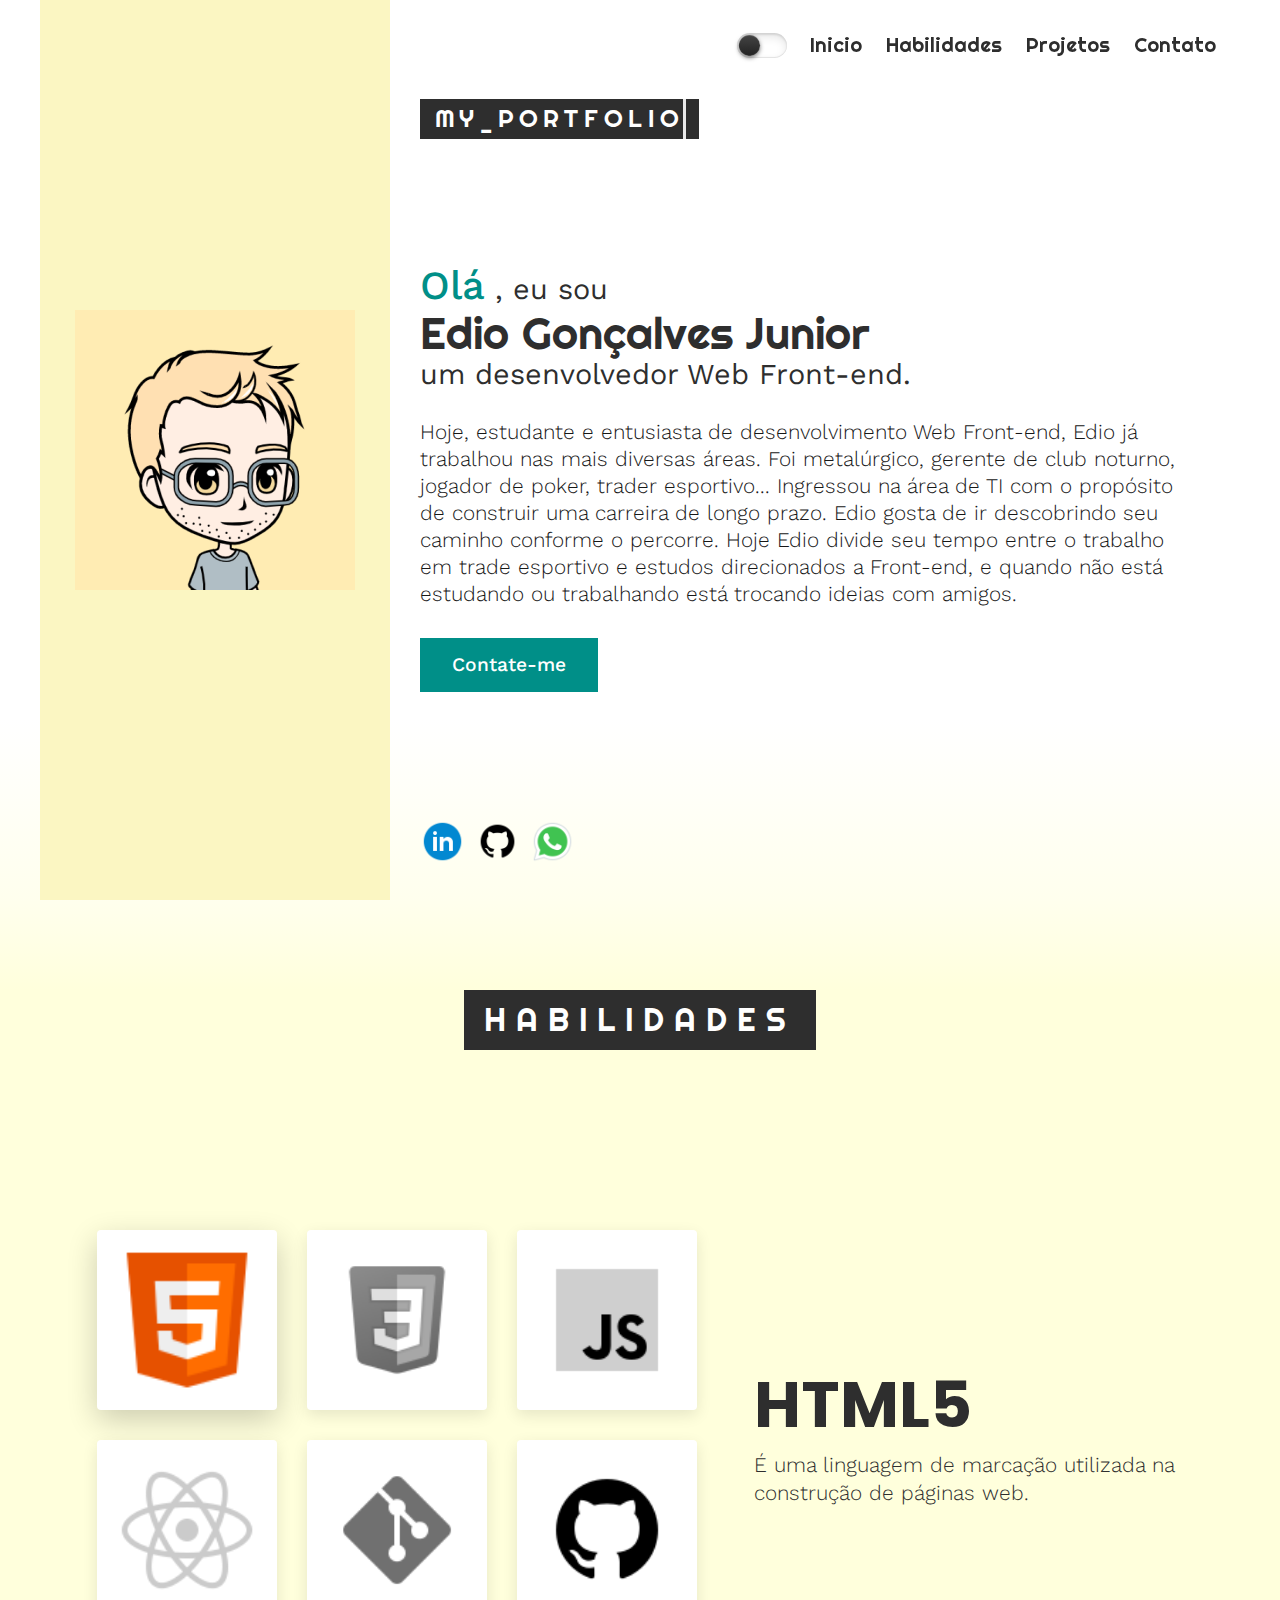
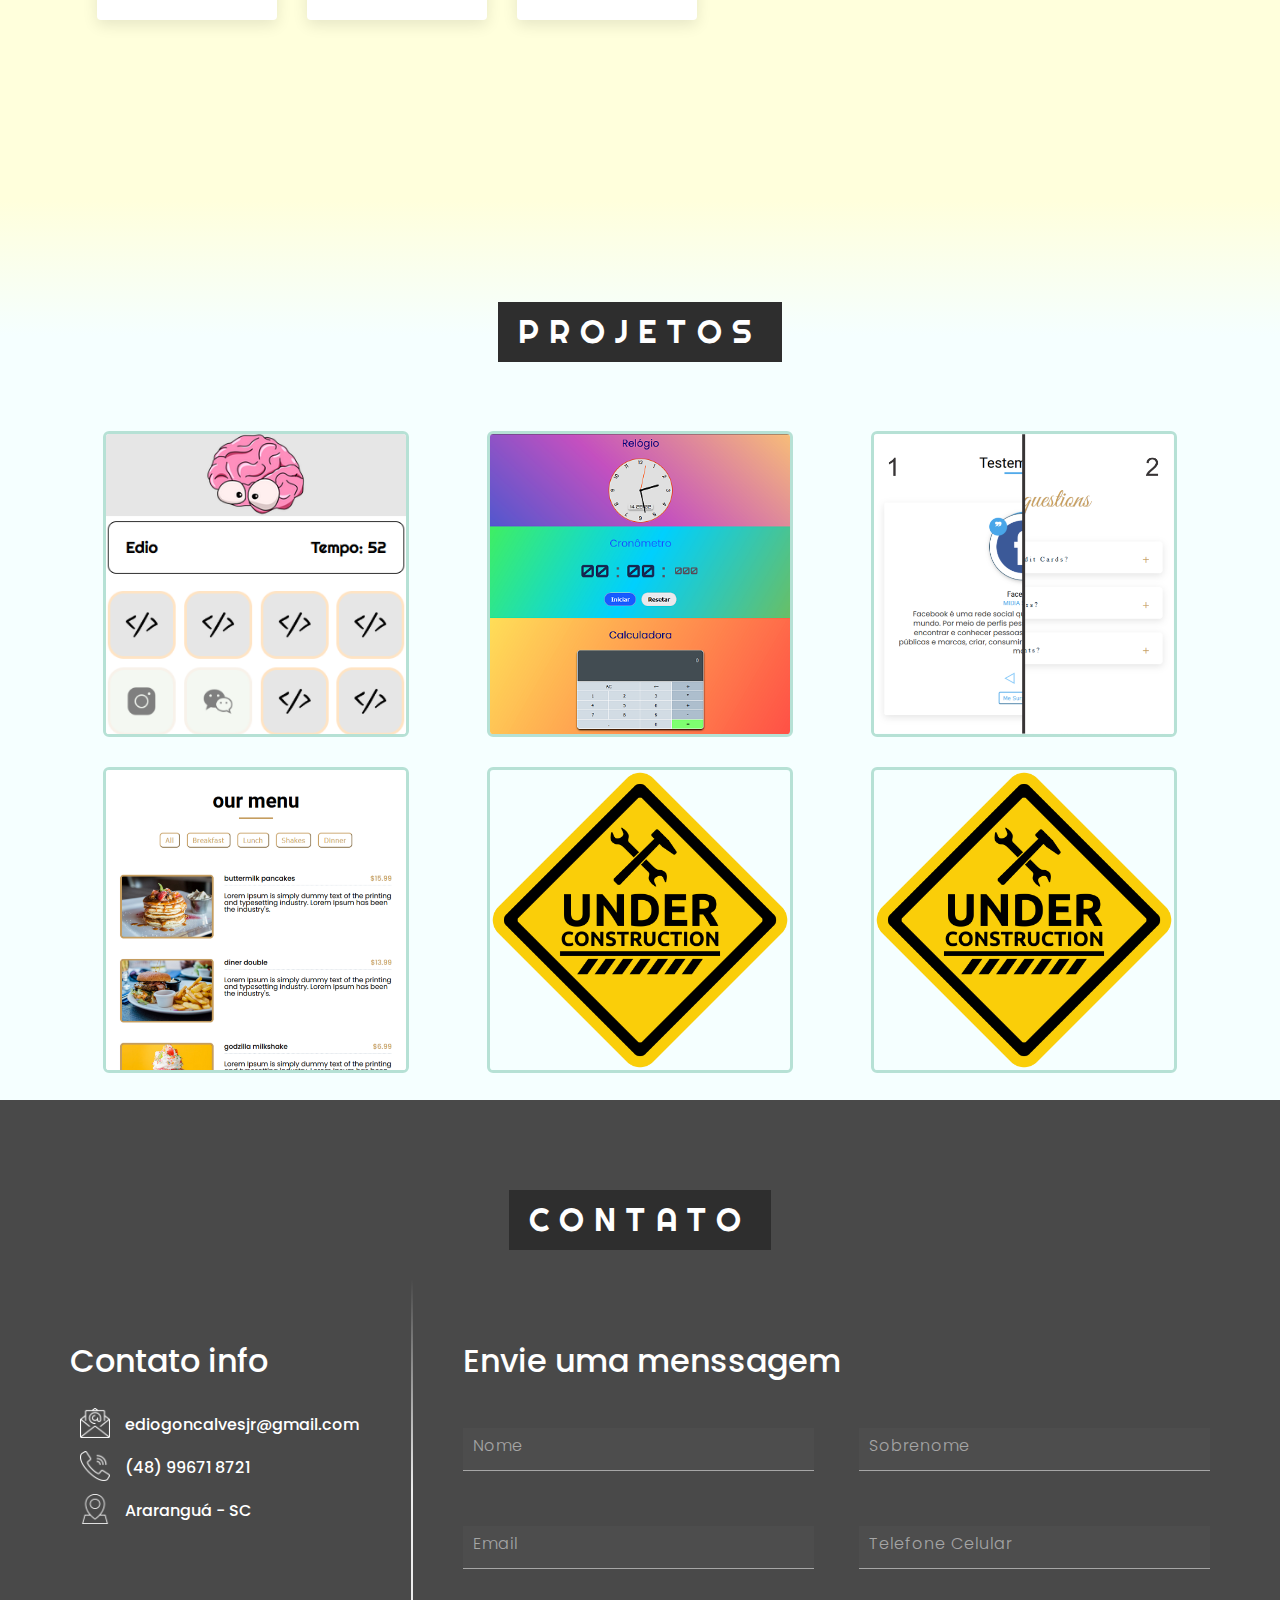
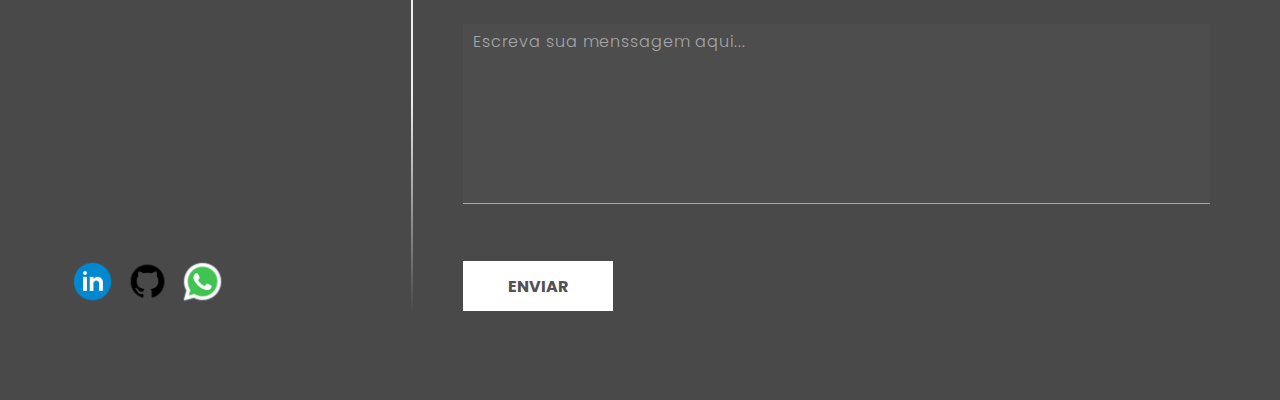
<file: index.html>
<!DOCTYPE html>
<html lang="en">
  <head>
    <meta charset="UTF-8" />
    <meta http-equiv="X-UA-Compatible" content="IE=edge" />
    <meta name="viewport" content="width=device-width, initial-scale=1.0" />
    <title>Portifólio | Edio Gonçalves</title>

    <link rel="preconnect" href="https://fonts.googleapis.com" />
    <link rel="preconnect" href="https://fonts.gstatic.com" crossorigin />
    <link
      href="https://fonts.googleapis.com/css2?family=Montserrat:wght@400;500;600&family=Poppins:wght@400;500;700;800&family=Righteous&family=Work+Sans:wght@100;300;500;800&display=swap"
      rel="stylesheet"
    />

    <link rel="stylesheet" href="css/reset.css" />
    <link rel="stylesheet" href="css/general.css" />
    <link rel="stylesheet" href="css/components.css" />
    <link rel="stylesheet" href="css/dark-mode.css" />
    <link rel="stylesheet" href="css/main-menu.css" />
    <link rel="stylesheet" href="css/main-description.css" />
    <link rel="stylesheet" href="css/main-skill.css" />
    <link rel="stylesheet" href="css/main-project.css" />
    <link rel="stylesheet" href="css/main-contact.css" />

    <script defer src="js/scrolling-classes.js"></script>
    <script defer src="js/dark-mode.js"></script>
    <script defer src="js/scroll-smooth.js"></script>
    <script defer src="js/btn-hamburger.js"></script>
    <script defer src="js/hover-skill.js"></script>
  </head>
  <body>
    <main>
      <!-- HEADER MENU -->

      <div id="scroll" class="colorBk-header">
        <header id="header" class="main-width">
          <div id="toggle"><i class="indicator"></i></div>
          <nav id="nav" class="main-menu">
            <button id="btn-mobile">
              Menu
              <span id="hamburger"></span>
            </button>
            <ul id="menu">
              <li><a class="nav-link" href="#home">Inicio</a></li>
              <li>
                <a class="nav-link" href="#skill">Habilidades</a>
              </li>
              <li>
                <a class="nav-link" href="#project">Projetos</a>
              </li>
              <li><a class="nav-link" href="#contact">Contato</a></li>
            </ul>
          </nav>
        </header>
      </div>

      <!-- DESCRIPTION -->
      <section id="home" class="colorBk-description">
        <div class="main-description main-width">
          <div class="img-description">
            <!-- <img src="/images/underconstruction.png" alt="" /> -->
          </div>
          <div class="img-description2"></div>
          <section class="wrapper-description">
            <h1 class="main-title -portfolio" data-text="MY_PORTFOLIO">
              MY_PORTFOLIO
            </h1>

            <div class="container">
              <div class="main-text">
                <h4><span class="hello">Olá</span> , eu sou</h4>

                <h2 class="name">Edio Gonçalves Junior</h2>
                <h4>um desenvolvedor Web Front-end.</h4>
              </div>
              <p class="about">
                Hoje, estudante e entusiasta de desenvolvimento Web Front-end,
                Edio já trabalhou nas mais diversas áreas. Foi metalúrgico,
                gerente de club noturno, jogador de poker, trader esportivo...
                Ingressou na área de TI com o propósito de construir uma
                carreira de longo prazo. Edio gosta de ir descobrindo seu
                caminho conforme o percorre. Hoje Edio divide seu tempo entre o
                trabalho em trade esportivo e estudos direcionados a Front-end,
                e quando não está estudando ou trabalhando está trocando ideias
                com amigos.
              </p>
              <a class="btn-description" href="#"><span></span> Contate-me</a>
            </div>
            <div class="wrapper-media">
              <a href="#"
                ><img
                  class="ico"
                  src="images/linkedin.png"
                  alt="Icone do linkedin"
              /></a>
              <a href="https://github.com/Edio-Goncalves"
                ><img class="ico" src="images/github.png" alt="Icone do github"
              /></a>
              <a href="https://wa.me/5548996718721"
                ><img
                  class="ico"
                  src="images/whatsapp.png"
                  alt="Icone do whatsapp"
              /></a>
            </div>
          </section>
        </div>
      </section>

      <!-- SKILL -->
      <div id="skill" class="colorBk-skill">
        <section class="main-skill main-width">
          <h1 class="main-title -habilidades">HABILIDADES</h1>
          <div class="wrapper-skill">
            <div class="container">
              <div class="icon">
                <div class="iconBx active" data-id="content-html">
                  <img src="images/html5.png" alt="Icone do html5" />
                </div>
                <div class="iconBx" data-id="content-css">
                  <img src="images/css.png" alt="Icone do C S S" />
                </div>
                <div class="iconBx" data-id="content-js">
                  <img src="images/js.png" alt="Icone do javascript" />
                </div>
                <div class="iconBx" data-id="content-react">
                  <img src="images/react.png" alt="Icone do react native" />
                </div>
                <div class="iconBx" data-id="content-git">
                  <img src="images/git.png" alt="Icone do git" />
                </div>
                <div class="iconBx" data-id="content-github">
                  <img src="images/github.png" alt="Icone do github" />
                </div>
              </div>

              <div class="content">
                <div class="contentBx active" id="content-html">
                  <div>
                    <h2 class="txt">HTML5</h2>
                    <p>
                      É uma linguagem de marcação utilizada na construção de
                      páginas web.
                    </p>
                  </div>
                </div>
                <div class="contentBx" id="content-css">
                  <div>
                    <h2 class="txt">CSS</h2>
                    <p>
                      É um mecanismo para adicionar estilo a um documento web.
                    </p>
                  </div>
                </div>
                <div class="contentBx" id="content-js">
                  <div>
                    <h2 class="txt">Javascript</h2>
                    <p>
                      É uma linguagem de programação que juntamente com HTML e
                      CSS, se torna uma das três principais tecnologias da web.
                    </p>
                  </div>
                </div>
                <div class="contentBx" id="content-react">
                  <div>
                    <h2 class="txt">ReactJS</h2>
                    <p>
                      É uma biblioteca JavaScript de código aberto com o foco de
                      criar interfaces de usuários em páginas web.
                    </p>
                  </div>
                </div>
                <div class="contentBx" id="content-git">
                  <div>
                    <h2 class="txt">Git</h2>
                    <p>
                      É um sistema de controle de versões distribuído, usado
                      principalmente no desenvolvimento de software.
                    </p>
                  </div>
                </div>
                <div class="contentBx" id="content-github">
                  <div>
                    <h2 class="txt">Github</h2>
                    <p>
                      É uma plataforma de hospedagem de código-fonte e arquivos
                      com controle de versão usando o Git.
                    </p>
                  </div>
                </div>
              </div>
            </div>
          </div>
        </section>
      </div>

      <!-- PROJECT -->
      <div id="project" class="colorBk-project">
        <section class="main-project main-width">
          <h1 class="main-title -project">PROJETOS</h1>
          <div class="wrapper-project">
            <div class="container">
              <div class="card">
                <div class="imgBx">
                  <img
                    src="images/brain-game.png"
                    alt="Imagem de um jogo da memoria"
                  />
                </div>
                <div class="contentBx">
                  <div class="content">
                    <div>
                      <h3>Jogo da memória</h3>
                      <p>Aplicação criada com HTML, CSS e JavaScript.</p>
                    </div>
                    <a
                      class="btnEnter"
                      href="https://641f7d643b348626dcf83ae6--funny-manatee-16f73b.netlify.app/"
                      >Entrar</a
                    >
                  </div>
                </div>
              </div>
              <div class="card">
                <div class="imgBx">
                  <img
                    src="images/rel-cro-cal.png"
                    alt="Imagem de uma calculadora, um cronometro e um relogio"
                  />
                </div>
                <div class="contentBx">
                  <div class="content">
                    <div>
                      <h3>Relógio, Cronômetro, Calculadora</h3>
                      <p>
                        Uma página com 3 aplicações, sendo elas: relógio,
                        cronômetro e calculadora. Aplicações criada com HTML,
                        CSS e JavaScript
                      </p>
                    </div>
                    <a
                      class="btnEnter"
                      href="https://main--calm-starship-579686.netlify.app/"
                      >Entrar</a
                    >
                  </div>
                </div>
              </div>
              <div class="card">
                <div class="imgBx">
                  <img
                    src="images/testimony-question.png"
                    alt="Imagem de dois projetos'"
                  />
                </div>
                <div class="contentBx">
                  <div class="content">
                    <div>
                      <h3>Depoimentos e Perguntas frequentes</h3>
                      <p>
                        Projeto com duas sessões muito usadas em páginas.
                        Aplicação criada com HTML, CSS e JavaScript.
                      </p>
                    </div>
                    <a
                      class="btnEnter"
                      href="https://radiant-biscuit-0494cb.netlify.app/#testimony"
                      >Entrar</a
                    >
                  </div>
                </div>
              </div>
              <div class="card">
                <div class="imgBx">
                  <img
                    src="images/menu-filter.png"
                    alt="Imagem de um menu de restaurante"
                  />
                </div>
                <div class="contentBx">
                  <div class="content">
                    <div>
                      <h3>Menu com Filtro</h3>
                      <p>
                        Projeto onde exibe um menu de restaurante com filtro por
                        categoria. Aplicação criada com HTML, CSS e JavaScript.
                      </p>
                    </div>
                    <a
                      class="btnEnter"
                      href="https://curious-paprenjak-c233be.netlify.app/"
                      >Entrar</a
                    >
                  </div>
                </div>
              </div>
              <div class="card">
                <div class="imgBx">
                  <img
                    src="images/underconstruction.png"
                    alt="Imagem escrito 'em construção'"
                  />
                </div>
                <div class="contentBx">
                  <div class="content">
                    <div>
                      <h3>Post One</h3>
                      <p>
                        Lorem ipsum dolor sit amet consectetur adipisicing elit.
                        Exercitationem, nostrum iste.Lorem ipsum dolor sit amet
                        consectetur adipisicing elit. Exercitationem, nostrum
                        iste.
                      </p>
                    </div>
                    <a class="btnEnter" href="#">Entrar</a>
                  </div>
                </div>
              </div>
              <div class="card">
                <div class="imgBx">
                  <img
                    src="images/underconstruction.png"
                    alt="Imagem escrito 'em construção'"
                  />
                </div>
                <div class="contentBx">
                  <div class="content">
                    <div>
                      <h3>Post One</h3>
                      <p>
                        Lorem ipsum dolor sit amet consectetur adipisicing elit.
                        Exercitationem, nostrum iste.Lorem ipsum dolor sit amet
                        consectetur adipisicing elit. Exercitationem, nostrum
                        iste.
                      </p>
                    </div>
                    <a class="btnEnter" href="#">Entrar</a>
                  </div>
                </div>
              </div>
            </div>
          </div>
        </section>
      </div>

      <!-- CONTACT -->
      <div id="contact" class="colorBk-contact">
        <section class="main-contact main-width">
          <h1 class="main-title -contact">CONTATO</h1>
          <div class="wrapper-contact">
            <div class="container">
              <div class="contactInfo">
                <div>
                  <h2>Contato info</h2>
                  <ul class="info">
                    <li>
                      <span
                        ><img src="images/mail.png" alt="Logomarca do hotmail"
                      /></span>
                      <span>ediogoncalvesjr@gmail.com</span>
                    </li>
                    <li>
                      <span
                        ><img src="images/call.png" alt="Logomarca do whatsapp"
                      /></span>
                      <span>(48) 99671 8721</span>
                    </li>
                    <li>
                      <span
                        ><img
                          src="images/location.png"
                          alt="Icone da localização"
                      /></span>
                      <span>Araranguá - SC</span>
                    </li>
                  </ul>
                </div>
                <ul class="wrapper-media">
                  <li>
                    <a href="#"
                      ><img
                        class="ico"
                        src="images/linkedin.png"
                        alt="Logomarca do linkedin"
                    /></a>
                  </li>
                  <li>
                    <a href="https://github.com/Edio-Goncalves"
                      ><img
                        class="ico"
                        src="images/github.png"
                        alt="Logomarca do github"
                    /></a>
                  </li>
                  <li>
                    <a href="https://wa.me/5548996718721"
                      ><img
                        class="ico"
                        src="images/whatsapp.png"
                        alt="Logomarca do whatsapp"
                    /></a>
                  </li>
                </ul>
              </div>
              <div class="contactForm">
                <div class="Wrapper-form">
                  <h2>Envie uma menssagem</h2>
                  <div class="formBx">
                    <div class="inputBx w50">
                      <input type="text" required />
                      <span>Nome</span>
                    </div>
                    <div class="inputBx w50">
                      <input type="text" required />
                      <span>Sobrenome</span>
                    </div>
                    <div class="inputBx w50">
                      <input type="email" required />
                      <span>Email</span>
                    </div>
                    <div class="inputBx w50">
                      <input type="text" required />
                      <span>Telefone Celular</span>
                    </div>
                    <div class="inputBx w100">
                      <textarea required></textarea>
                      <span>Escreva sua menssagem aqui...</span>
                    </div>
                    <div class="inputBtn">
                      <span>
                        <input type="submit" value="Enviar" />
                      </span>
                    </div>
                  </div>
                </div>
              </div>
            </div>
          </div>
        </section>
      </div>
    </main>
  </body>
</html>
</file>
<file: css/general.css>
:root {
  --bg-first: #fff;
  --bg-second: rgb(255, 255, 220);
  --bg-third: rgb(245, 255, 255);
  --bg-title: rgb(46, 46, 46);

  --menu-first: #fff;
  --menu-second: rgb(46, 46, 46);
  --menu-second-a: rgba(0, 0, 0, 0.05);
  --menu-third: #e7e7e7;

  --bg-contact: rgb(73, 73, 73);
  --bg-contact-second: rgb(82, 82, 82);
  --bg-contact-second-a: rgba(82, 82, 82, 0.384);

  --color-title-first: rgb(255, 255, 255);
  --color-title-third: rgb(46, 46, 46);
  --color-title-second: rgb(0, 143, 136);

  --color-font-first: #fff;
  --color-font-first-a: rgba(255, 255, 255, 0.5);
  --color-font-second: rgba(82, 82, 82);
  --color-font-third: rgb(46, 46, 46);
  --color-font-fourth: rgb(23, 23, 23);

  --border-first: rgba(255, 255, 255, 0.9);
  --border-second: rgba(255, 255, 255, 0);
  --border-shadow-first: rgba(0, 0, 0, 0.1);
  --border-shadow-second: rgba(0, 0, 0, 0.2);

  --button-first: #fff;
  --button-second: rgb(0, 143, 136);
  --button-third: rgb(223, 223, 223);
  --button-fourth: rgb(73, 73, 73);
}

.dark-mode:root {
  --bg-first: rgb(46, 46, 46);
  --bg-second: rgb(37, 37, 57);
  --bg-third: rgb(24, 24, 34);

  --menu-first: #e7e7e7;
  --menu-second: rgb(46, 46, 46);
  --menu-second-a: rgba(0, 0, 0, 0.05);
  --menu-third: #e7e7e7;

  --color-title-first: #e7e7e7;
  --color-title-third: #e7e7e7;

  --color-font-first: #e7e7e7;
  --color-font-third: #e7e7e7;
  --color-font-fourth: #e7e7e7;

  --border-shadow-first: rgba(84, 85, 91, 0.05);
  --border-shadow-second: rgba(136, 136, 136, 0.3);
}
</file>
<file: css/components.css>
.main-width {
  max-width: 1200px;
  margin: auto;
}

/* MAIN TITTLE */

.main-title {
  font-size: 4rem;
  font-family: "Righteous", sans-serif;
  background-color: var(--bg-first);
  color: var(--color-title-first);
  transition: 0.5s;
  background: var(--bg-title);
}

.main-title.-portfolio {
  position: relative;
  color: transparent;
  font-size: 1.5rem;
  padding: 0px 15px;
  line-height: 40px;
  letter-spacing: 5px;
  transition: 0.5s;
}
.main-title.-portfolio::before {
  box-sizing: border-box;
  content: attr(data-text);
  position: absolute;
  top: 0px;
  left: 15px;
  width: 90%;
  height: 40px;
  color: var(--color-title-first);
  border-right: 3px solid var(--border-first);
  overflow: hidden;
  animation: txtPortifolio 6s linear infinite;
}

@keyframes txtPortifolio {
  0%,
  10%,
  100% {
    width: 0;
  }
  70%,
  90% {
    width: 90%;
  }
}

.main-title.-habilidades {
  font-size: 2rem;
  padding: 14px 20px;
  letter-spacing: 10px;
}

.main-title.-project,
.main-title.-contact {
  font-size: 2rem;
  margin-bottom: 30px;
  padding: 14px 20px;
  letter-spacing: 10px;
}

/* TEXT */
.main-text {
  font-family: "Work Sans", sans-serif;
  font-size: 1.8rem;
  color: var(--color-font-third);
  transition: 0.5s;
}
.hello {
  font-family: "Work Sans", sans-serif;
  color: var(--color-title-second);
  font-size: 2.5rem;
  font-weight: 500;
  transition: 0.5s;
}
.name {
  font-family: "Righteous", cursive;
  font-size: 2.8rem;
  line-height: 1.2em;
  transition: 0.5s;
}
.about {
  font-family: "Work Sans", sans-serif;
  font-size: 1.3rem;
  line-height: 1.3em;
  font-weight: 300;
  padding-right: 30px;
  transition: 0.5s;
  color: var(--color-font-fourth);
}

/* MEDIA ICON */
.wrapper-media {
  display: flex;
  gap: 10px;
}
.wrapper-media .ico {
  position: relative;
  top: 0;
  width: 45px;
  transition: 0.1s;
  padding-bottom: 5px;
}
.wrapper-media .ico:hover {
  top: -3px;
  transition: 0.5s cubic-bezier(0.4, -3, 0.4, -3);
}

@media screen and (max-width: 900px), screen and (max-height: 650px) {
  .main-title.-portfolio {
    line-height: 30px;
  }
  .main-title.-portfolio::before {
    height: 30px;
  }
  .main-title {
    font-size: 2rem;
  }
  .main-title.-portfolio {
    font-size: 1rem;
  }
  .main-text {
    font-size: 1.3rem;
  }
  .hello {
    font-size: 1.8rem;
  }
  .name {
    font-size: 2rem;
    line-height: 1.5em;
  }
  .about {
    font-size: 1rem;
    line-height: 1.2em;
    padding-right: 10px;
  }

  .main-title.-habilidades,
  .main-title.-project,
  .main-title.-contact {
    font-size: 1.5rem;
    padding: 12px 18px;
    letter-spacing: 7px;
  }
}
</file>
<file: css/dark-mode.css>
#toggle {
  position: relative;
  display: block;
  width: 50px;
  height: 25px;
  margin-right: 15px;
  border-radius: 25px;
  background-color: #ffffff;
  transition: 1s;
  cursor: pointer;
  box-shadow: inset 0 4px 10px rgba(0, 0, 0, 0.1),
    inset 0 2px 2px rgba(0, 0, 0, 0.1), inset 0 -1px 1px rgba(0, 0, 0, 0.1);
}
#scroll.sticky #header #toggle {
  margin-bottom: 20px;
}
#toggle.active {
  background-color: #383838;
  box-shadow: inset 0 4px 10px rgba(0, 0, 0, 0.1),
    inset 0 2px 2px rgba(255, 255, 255, 0.1),
    inset 0 -2px 4px rgba(255, 255, 255, 0.1);
}
#toggle .indicator {
  position: absolute;
  top: 0;
  left: 0;
  width: 25px;
  height: 25px;
  background: linear-gradient(to bottom, #444, #222);
  border-radius: 50%;
  transform: scale(0.85);
  box-shadow: 0 2px 5px rgba(0, 0, 0, 0.5),
    inset 0 1px 1px rgba(255, 255, 255, 0.2),
    inset 0 -1px 1px rgba(255, 255, 255, 0.2);
}
#toggle.active .indicator {
  left: 25px;
  background: #fff;
  box-shadow: inset 0 4px 10px rgba(0, 0, 0, 0.1),
    inset 0 2px 4px rgba(0, 0, 0, 0.1), inset 0 -2px 8px rgba(0, 0, 0, 0.2);
}

@media (max-width: 985px) {
  #scroll.sticky #header #toggle {
    margin-bottom: 0px;
  }
}
</file>
<file: css/main-menu.css>
.colorBk-header {
  position: fixed;
  z-index: 10;
  width: 100%;
  transition: 1s;
}
#scroll {
  height: 90px;
  transition: 1s;
}

#scroll.sticky {
  background: var(--menu-second);
  border-bottom: 2px solid var(--border-first);
  height: 70px;
}
#header {
  box-sizing: border-box;
  height: 90px;
  display: flex;
  align-items: center;
  justify-content: end;
  padding: 1rem;
}
#nav {
  transition: 1s;
}
#nav.posMenu {
  margin-bottom: 20px;
}

#menu {
  display: flex;
  gap: 0.5rem;
}

#menu a {
  display: block;
  padding: 0.5rem;
  font-size: 2em;
  color: var(--menu-second);
  transition: 0.5s;
}

#menu a:hover {
  color: var(--menu-first);
  background-color: var(--menu-second);
  transition-delay: 0.15s;
  transition-property: color;
}
#menu.active a {
  color: var(--menu-first);
}
#menu.active a:hover {
  color: var(--menu-second);
  background-color: var(--menu-first);
}

#menu a.lnk {
  color: var(--menu-first);
  transition-delay: 0.15s;
  transition-property: color;
}
#menu a.lnk:hover {
  color: var(--menu-second);
  background-color: var(--menu-first);
}

#btn-mobile {
  display: none;
  font-family: "Righteous", sans-serif;
}

@media (max-width: 985px) {
  #scroll.sticky {
    background: initial;
    border-bottom: none;
    height: initial;
  }

  #menu {
    display: block;
    position: absolute;
    width: 300px;
    top: 70px;
    right: 0;
    transition: 0.5s;
    height: 0px;
    visibility: hidden;
    overflow-y: hidden;
  }
  #nav.active #menu {
    height: calc(286px - 70px);
    visibility: visible;
    overflow-y: auto;
  }
  #menu a {
    background-color: var(--menu-third);
    padding: 1rem 0;
    margin: 0 1rem;
    border-bottom: 2px solid var(--menu-second-a);
    text-align: right;
    padding-right: 10px;
  }
  #menu.active a {
    color: var(--menu-second);
  }
  #menu.active a:hover {
    color: var(--menu-first);
    background-color: var(--menu-second);
  }

  #menu a.lnk {
    color: var(--menu-second);
    transition: 0.5s;
  }
  #menu a.lnk:hover {
    color: var(--menu-first);
    background-color: var(--menu-second);
  }

  #btn-mobile {
    color: var(--menu-first);
    display: flex;
    padding: 0.5rem 1rem;
    font-size: 1.1rem;
    background: none;
    border: none;
    cursor: pointer;
    gap: 0.5rem;
    line-height: 14px;
    background-color: var(--menu-second);
  }
  #hamburger {
    color: red;
    display: block;
    border-top: 2px solid;
    width: 20px;
  }
  #hamburger::before,
  #hamburger::after {
    content: "";
    display: block;
    width: 20px;
    height: 2px;
    background: currentColor;
    margin-top: 5px;
    transition: 0.3s;
  }
  #nav.posMenu {
    margin-bottom: initial;
  }

  #nav.active #hamburger {
    border-top-color: transparent;
  }
  #nav.active #hamburger::before {
    transform: rotate(135deg);
  }
  #nav.active #hamburger::after {
    position: relative;
    transform: rotate(-135deg);
    top: -7px;
  }
}

@media screen and (max-width: 450px), screen and (max-height: 500px) {
  #header {
    height: 50px;
  }
  #menu {
    top: 50px;
  }
}
</file>
<file: css/main-description.css>
.colorBk-description {
  background: linear-gradient(
    180deg,
    var(--bg-first) 80%,
    var(--bg-second) 120%
  );
}
.main-description {
  height: 100vh;
  width: 100%;
  display: flex;
  align-items: center;
}
.main-description .img-description {
  display: flex;
  width: 350px;
  /* height: 100%; */
  min-height: 100vh;
  flex-shrink: 0;
  background-image: url(../images/avatar_a.png);
  background-color: rgb(251, 246, 194);
  background-position: center;
  background-repeat: no-repeat;
}

.main-description .img-description2 {
  display: none;
  max-height: 300px;
  height: 30vw;
  width: 100%;
  flex-shrink: 0;
  background-image: url(../images/avatar_a.png);
  background-color: rgb(251, 246, 194);
  background-position: center;
  background-repeat: no-repeat;
}
.main-description .wrapper-description {
  display: flex;
  flex-direction: column;
  justify-content: space-around;
  align-items: baseline;
  padding: 70px 30px 0 30px;
  height: 100%;
}
.main-description .container {
  display: flex;
  flex-direction: column;
  align-items: baseline;
  gap: 30px;
}

/* BUTTONS */
.btn-description {
  position: relative;
  padding: 15px 30px;
  font-family: "Work Sans", sans-serif;
  border: 2px solid var(--button-second);
  border-radius: 0;
  display: inline-block;
  font-size: 1.2rem;
  font-weight: 500;
  color: var(--color-font-first);
  background-color: var(--button-second);
  transition: 1s;
  overflow: hidden;
  z-index: 1;
}
.btn-description:hover {
  color: var(--button-second);
  transition: 0.5s;
  transition-delay: 0.1s;
}

.btn-description span {
  position: absolute;
  top: 0;
  left: 0;
  display: block;
  width: 0px;
  height: 80px;
  transform: translate(-50%, -50%) rotate(16deg);
  background-color: var(--bg-first);
  transition: width 0.5s, height 1s;
  z-index: -1;
}
.btn-description:hover span {
  width: 330px;
  height: 330px;
}

@media (max-width: 900px) {
  .main-description {
    display: flex;
    flex-direction: column;
  }
  .main-description .img-description {
    display: none;
    background-image: none;
  }
  .main-description .img-description2 {
    display: block;
  }
  .main-description .wrapper-description {
    padding: 0px 30px 0px 30px;
  }
}

@media screen and (max-width: 450px) {
  .main-description .wrapper-description {
    height: 100%;
    padding: 50px 15px 0px 15px;
  }
  .main-description .img-description2 {
    display: none;
  }
  .btn-description {
    padding: 10px 20px;
    font-size: 1rem;
  }
}

@media screen and (max-height: 650px) {
  .main-description {
    height: auto;
  }
  .main-description .img-description {
    min-height: clamp(500px, 500px + 30vw, 800px);
  }
}
@media screen and (max-height: 650px) {
  .main-description {
    height: auto;
  }
  .main-description .img-description {
    min-height: clamp(400px, 400px + 15vw, 670px);
  }
}
</file>
<file: css/main-skill.css>
.colorBk-skill {
  background: linear-gradient(
    180deg,
    var(--bg-first) -10%,
    var(--bg-second) 10%
  );
}

.main-skill {
  padding: 90px 0 0 0;
  height: calc(100vh - 90px);
  font-family: "Poppins", sans-serif;
  display: flex;
  align-items: center;
  justify-content: center;
  flex-direction: column;
}
.main-skill .wrapper-skill {
  padding: 0 30px;
  height: 100%;
  display: flex;
  align-items: center;
  flex-wrap: wrap;
  overflow: hidden;
}
.main-skill .container {
  position: relative;
  display: flex;
  flex-wrap: wrap;
  padding-top: 30px;
}
.main-skill .container .icon {
  width: 60%;
  height: 100%;
  display: flex;
  justify-content: center;
  align-items: center;
  flex-wrap: wrap;
  transition: 0.5s;
}
.main-skill .container .icon .iconBx {
  background-color: var(--bg-first);
  margin: 0 30px 30px 0;
  padding: 5px;
  display: flex;
  justify-content: center;
  align-items: center;
  flex-wrap: wrap;
  border-radius: 4px;
  transition: 0.5;
  box-shadow: 0 5px 15px var(--border-shadow-first);
}
.main-skill .container .icon .iconBx.active {
  box-shadow: 0 10px 30px var(--border-shadow-second);
}
.main-skill .container .icon .iconBx img {
  width: 170px;
  height: 170px;
  filter: grayscale(1);
  transition: 0.5s;
  transform: scale(0.8);
}

.main-skill .container .icon .iconBx.active img {
  filter: grayscale(0);
  transform: scale(1);
}

/* content */
.main-skill .content {
  position: relative;
  width: 40%;
  overflow: hidden;
}
.main-skill .content .contentBx {
  position: absolute;
  width: 100%;
  height: 100%;
  display: flex;
  justify-content: center;
  align-items: center;
  transition: 0.5s;
  transform: scale(0);
  opacity: 0;
}
.main-skill .content .contentBx.active {
  transform: scale(1);
  opacity: 1;
  transition-delay: 0.4s;
}

.main-skill .content .contentBx h2 {
  color: var(--color-title-third);
  font-size: 4rem;
  font-weight: 700;
  margin-bottom: 15px;
}
.main-skill .content .contentBx p {
  color: var(--color-font-third);
  font-family: "Work Sans", sans-serif;
  font-size: 1.3rem;
  line-height: 1.3em;
  font-weight: 300;
}

@media (max-width: 985px) {
  .main-skill .container .icon {
    width: 55%;
    transition: none;
  }
  .main-skill .content {
    width: 45%;
    transition: none;
  }
  .main-skill .container .icon .iconBx img {
    width: 17vw;
    height: 17vw;
  }
  .main-skill .content .contentBx h2 {
    font-size: 3rem;
  }
  .main-skill .content .contentBx p {
    font-size: 1.15rem;
  }
}

@media (max-width: 800px) {
  .main-skill .content .contentBx h2 {
    font-size: 2.5rem;
  }
  .main-skill .content .contentBx p {
    font-size: 1rem;
  }
}

@media (max-width: 600px) {
  .main-skill .wrapper-skill {
    padding: 0 20px;
  }
  .main-skill .container .icon {
    width: 25%;
  }
  .main-skill .content {
    width: 75%;
  }
  .main-skill .container .icon .iconBx img {
    width: 40px;
    height: 40px;
  }
  .main-skill .container .icon .iconBx {
    margin: 0 20px 20px 10px;
  }
  .main-skill .container .icon .iconBx.active img {
    width: 60px;
    height: 60px;
    transition: 0s;
  }
}

@media screen and (max-width: 450px) {
  .main-skill {
    padding: 60px 0 0 0;
    height: calc(100vh - 60px);
  }
}

@media screen and (max-height: 650px) {
  .main-skill {
    height: auto;
  }
  .main-skill .container {
    padding-top: 50px;
  }
}
</file>
<file: css/main-project.css>
.colorBk-project {
  background: linear-gradient(
    180deg,
    var(--bg-second) 00%,
    var(--bg-third) 15%
  );
}
.main-project {
  min-height: 100vh;
  display: flex;
  align-items: center;
  justify-content: space-around;
  flex-direction: column;
}
.main-project .main-title {
  margin-top: 90px;
}

.main-project .container {
  display: flex;
  justify-content: space-evenly;
  flex-wrap: wrap;
}

/* aqui tamanho cards */
.main-project .container .card {
  position: relative;

  width: 300px;
  height: 300px;
  margin: 15px;
  overflow: hidden;
  border: 3px solid rgb(182, 225, 213);
  border-radius: 2%;
}
.main-project .container .card .imgBx,
.main-project .container .card .contentBx {
  position: absolute;
  top: 0;
  left: 0;
  width: 100%;
  height: 100%;
  color: var(--color-font-fourth);
}
.main-project .container .card .contentBx {
  display: flex;
  align-items: center;
  justify-content: center;
}
.main-project .container .card .contentBx::before {
  content: "";
  position: absolute;
  top: 0;
  left: 0;
  width: 100%;
  height: 100%;
  background-color: var(--bg-first);
  transform: scaleX(0);
  transition: transform 0.3s ease-in-out;
  transform-origin: left;
  transition-delay: 0.1s;
  background-color: var(--bg-third);
}
.main-project .container .card:hover .contentBx::before {
  transform: scaleX(1);
  transition: transform 0.3s ease-in-out;
}

.main-project .container .card .imgBx img {
  position: absolute;
  top: 0;
  left: 0;
  width: 100%;
  height: 100%;
  object-fit: cover;
}

.main-project .container .card .contentBx .content {
  position: relative;
  z-index: 1;
  transition: 0.3s;
  height: 85%;
  width: 85%;
  transform: translateX(-300px);
  display: flex;
  flex-direction: column;
  align-items: center;
  justify-content: space-between;
}

.main-project .container .card .contentBx .content .btnEnter {
  font-family: "Righteous", sans-serif;
  font-size: 1rem;
  background-color: var(--button-second);
  color: var(--color-font-first);
  width: 65px;
  height: 27px;
  display: flex;
  align-items: center;
  justify-content: center;
  border: 1px solid var(--button-second);
  border-radius: 5%;
  transition: 0.2s;
}

.main-project .container .card .contentBx .content .btnEnter:hover {
  background-color: var(--button-first);
  color: var(--button-second);
  transform: scale(1.1);
}

.main-project .container .card:hover .contentBx .content {
  transform: translateX(0px);
  transition-delay: 0.3s;
}

.main-project .container .card .contentBx .content h3 {
  font-size: 2rem;
  text-transform: uppercase;
  letter-spacing: 1px;
  margin-bottom: 15px;
}

.main-project .container .card .contentBx .content p {
  font-family: "Poppins", sans-serif;
  font-size: 1rem;
  line-height: 1.3rem;
}

@media screen and (max-width: 450px) {
  .main-project .main-title {
    margin-top: 60px;
  }
}
</file>
<file: css/main-contact.css>
.colorBk-contact {
  position: relative;
  background-color: var(--bg-contact);
  min-height: 100vh;
  filter: inherit;
}

.main-contact {
  padding: 90px 0 30px 0;
  font-family: "Poppins", sans-serif;
  display: flex;
  align-items: center;
  flex-direction: column;
  justify-content: space-between;
  /* background-color: aqua; */
}

.main-contact .wrapper-contact {
  width: 100%;
}

.main-contact .container {
  display: flex;
  padding: 0px 30px;
}

/* lado do info */
.main-contact .container .contactInfo {
  padding-top: 7vh;
  width: 30%;
  display: flex;
  justify-content: space-between;
  flex-direction: column;
}

.main-contact .container .contactInfo h2 {
  margin-bottom: 30px;
  font-size: 2rem;
  line-height: 2.2rem;
  color: var(--color-title-first);
  font-weight: 500;
}

.main-contact .container .contactInfo ul.info li {
  font-size: 1rem;
  margin-bottom: 10px;
  font-weight: 500;
  display: flex;
  align-items: center;
  cursor: pointer;
  margin-left: 10px;
}
.main-contact .container .contactInfo ul.info li span:nth-child(1) {
  width: 30px;
  min-width: 30px;
}

.main-contact .container .contactInfo ul.info li span:nth-child(1) img {
  filter: invert(1);
  max-width: 100%;
}

.main-contact .container .contactInfo ul.info li span:nth-child(2) {
  margin-left: 15px;
  color: var(--color-font-first);
}

.main-contact .container .contactInfo ul.sci {
  display: flex;
  align-self: baseline;
}
.main-contact .container .contactInfo ul.sci li a img {
  width: 45px;
  margin-left: 10px;
}

/* lado do form */
.main-contact .container .contactForm {
  padding-top: 7vh;
  width: 70%;
  display: flex;
  border-left: 2px solid;
  border-image: linear-gradient(
      to top,
      var(--border-second),
      var(--border-first),
      var(--border-first),
      var(--border-second)
    )
    1 100%;
}
.main-contact .container .contactForm .Wrapper-form {
  padding-left: 50px;
}
.main-contact .container .contactForm h2 {
  margin-bottom: 50px;
  font-size: 2rem;
  line-height: 2.2rem;
  color: var(--color-font-first);
  font-weight: 500;
}

.main-contact .container .contactForm .formBx {
  position: relative;
  display: flex;
  justify-content: space-between;
  flex-wrap: wrap;
}

.main-contact .container .contactForm .formBx .inputBx {
  position: relative;
  margin-bottom: 55px;
}
.main-contact .container .contactForm .formBx .inputBx.w50 {
  width: 47%;
}
.main-contact .container .contactForm .formBx .inputBx.w100 {
  width: 100%;
}
.main-contact .container .contactForm .formBx .inputBx input,
.main-contact .container .contactForm .formBx .inputBx textarea {
  box-sizing: border-box;
  background-color: var(--bg-contact-second-a);
  width: 100%;
  resize: none;
  padding: 10px 10px;
  font-size: 1.2rem;
  font-weight: 300;
  color: var(--color-font-first);
  border: none;
  outline: none;
  border-bottom: 1px solid var(--color-font-first-a);
}
.main-contact .container .contactForm .formBx .inputBx textarea {
  min-height: 20vh;
}
.main-contact .container .contactForm .formBx .inputBx span {
  position: absolute;
  left: 0px;
  top: 0;
  padding: 10px 0px 0px 10px;
  color: var(--color-font-first-a);
  pointer-events: none;
  font-size: 1rem;
  letter-spacing: 1px;
  font-weight: 300;
  transition: 0.3s;
}

.main-contact .container .contactForm .formBx .inputBx input:focus ~ span,
.main-contact .container .contactForm .formBx .inputBx input:valid ~ span,
.main-contact .container .contactForm .formBx .inputBx textarea:focus ~ span,
.main-contact .container .contactForm .formBx .inputBx textarea:valid ~ span {
  transform: translatey(-30px);
  font-size: 0.9rem;
  font-weight: 400;
  color: var(--border-first);
}

/* btn enviar */
.main-contact .container .contactForm .formBx .inputBtn span {
  position: relative;
  display: block;
  width: 150px;
  height: 50px;
}
.main-contact .container .contactForm .formBx .inputBtn span::before {
  content: "";
  display: block;
  position: absolute;
  inset: 0;
  transition: all 0.5s;
  box-sizing: content-box;
}
.main-contact
  .container
  .contactForm
  .formBx
  .inputBtn
  span:nth-child(1)::before {
  background: linear-gradient(
    30deg,
    var(--button-third),
    var(--button-fourth),
    var(--button-fourth),
    var(--button-third)
  );
}

.main-contact .container .contactForm .formBx .inputBtn span:hover:before {
  inset: -3px;
  transition: 0.5s;
}

.main-contact .container .contactForm .formBx .inputBtn span input {
  cursor: pointer;
  position: absolute;
  top: 0;
  left: 0;
  width: 100%;
  height: 100%;
  border: none;
  border-radius: 0;
  display: block;
  background-color: var(--button-first);
  z-index: 10;
  font-family: "Poppins", sans-serif;
  font-weight: 700;
  font-size: 1rem;
  color: var(--color-font-second);
  text-transform: uppercase;

  transition: all 0.5s;
}
.main-contact .container .contactForm .formBx .inputBtn span input:hover {
  font-size: 1.2rem;
  background-color: var(--bg-contact-second);
  color: var(--button-first);
}

/* AQUI */
@media screen and (max-width: 1050px) {
  .main-contact .container {
    display: flex;
    flex-direction: column;
  }

  .main-contact .container .contactInfo {
    padding-top: 0px;
    order: 2;
  }
  .main-contact .container .contactInfo h2 {
    display: none;
  }
  .main-contact .container .contactForm {
    width: 100%;
    border: none;
    order: 1;
  }
  .main-contact .container .contactForm .Wrapper-form {
    padding: 0px;
  }
  .main-contact .container .contactForm .formBx .inputBx {
    margin-bottom: 40px;
  }

  .main-contact .container .contactInfo {
    width: 100%;
  }

  .main-contact .container .contactInfo ul.info {
    margin-top: 40px;
    width: 100%;
    display: flex;
    justify-content: space-between;
    gap: 10px;
  }
  .main-contact .container .contactInfo ul.info li {
    font-size: 1rem;
    font-weight: 500;
    display: flex;
    gap: 10px;
    align-items: center;
    cursor: pointer;
    color: var(--color-font-first);
    margin-left: 0px;
  }
  .main-contact .container .contactInfo ul.info li span:nth-child(1) {
    width: 25px;
    min-width: 25px;
  }
  .main-contact .container .contactInfo ul.info li span:nth-child(1) img {
    filter: invert(1);
    max-width: 100%;
  }
  .main-contact .container .contactInfo ul.info li span:nth-child(2) {
    margin-left: 0px;
  }
  .main-contact .container .contactInfo .wrapper-media {
    margin-top: 20px;
  }
}

/* SCREEN */
@media screen and (max-width: 700px) {
  .main-contact .container .contactInfo ul.info {
    display: none;
  }

  .main-contact {
    padding: 60px 0 0px 0;
    height: calc(100vh - 60px);
    justify-content: space-around;
  }

  .main-contact .wrapper-contact {
    width: 100%;
  }

  .main-contact .container {
    display: flex;
    min-height: 100%;
    padding: 0px 0px;
  }

  /* lado do form */
  .main-contact .container .contactForm {
    padding-top: 0vh;
  }
  .main-contact .container .contactForm .Wrapper-form {
    padding: 0px 20px;
  }
  .main-contact .container .contactForm h2 {
    margin-bottom: 40px;
    font-size: 1.5rem;
    line-height: 1rem;
  }

  .main-contact .container .contactForm .formBx .inputBx {
    margin-bottom: 35px;
  }
  .main-contact .container .contactForm .formBx .inputBx input,
  .main-contact .container .contactForm .formBx .inputBx textarea {
    padding: 7px 7px;
    font-size: 1rem;
  }
  .main-contact .container .contactForm .formBx .inputBx textarea {
    min-height: 20vh;
  }
  .main-contact .container .contactForm .formBx .inputBx span {
    padding: 10px 0px 0px 3px;
    font-size: 0.8rem;
    letter-spacing: 0px;
  }

  .main-contact .container .contactForm .formBx .inputBx input:focus ~ span,
  .main-contact .container .contactForm .formBx .inputBx input:valid ~ span,
  .main-contact .container .contactForm .formBx .inputBx textarea:focus ~ span,
  .main-contact .container .contactForm .formBx .inputBx textarea:valid ~ span {
    transform: translatey(-25px);
    font-size: 0.7rem;
  }

  /* btn enviar */
  .main-contact .container .contactForm .formBx .inputBtn span {
    width: 130px;
    height: 40px;
  }
  .main-contact .container .contactForm .formBx .inputBtn span::before {
    content: "";
    display: block;
    position: absolute;
    inset: 0;
    transition: all 0.5s;
    box-sizing: content-box;
  }

  .main-contact .container .contactForm .formBx .inputBtn span input {
    font-size: 0.8rem;
  }
  .main-contact .container .contactForm .formBx .inputBtn span input:hover {
    font-size: 1rem;
  }
  .main-contact .container .contactInfo .wrapper-media {
    margin-top: 4vw;
    justify-content: flex-end;
  }
}

@media screen and (max-height: 900px) {
  .colorBk-contact {
    height: auto;
  }
}

@media screen and (max-height: 600px) {
  .main-contact {
    height: auto;
  }
}
</file>
